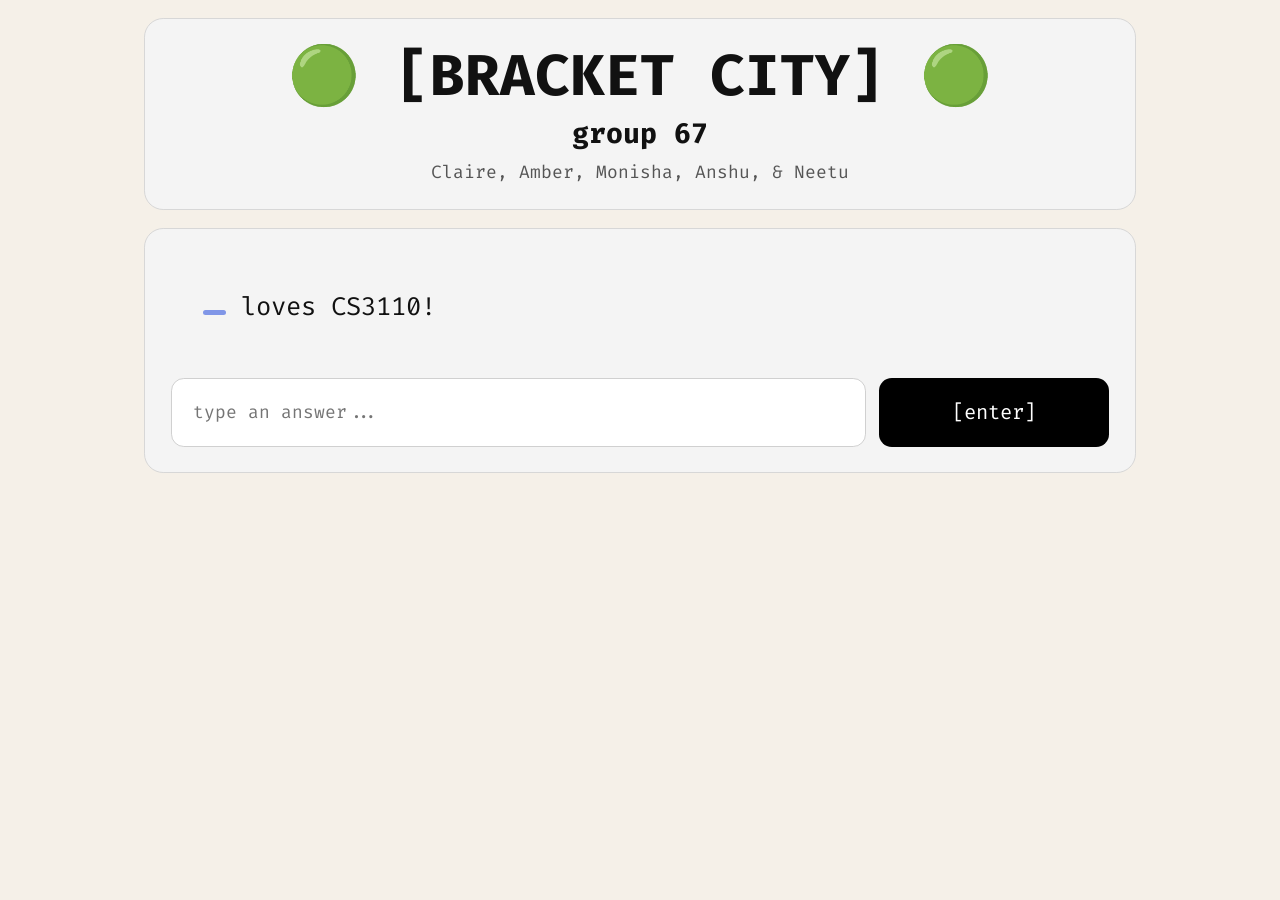
<file: public/game.html>
<!DOCTYPE html>
<html lang="en">

<head>
    <meta charset="UTF-8">
    <meta name="viewport" content="width=device-width">
    <title>OCaml Bracket City</title>
    <link rel="stylesheet" href="game-styles.css">


    <link rel="preconnect" href="https://fonts.googleapis.com">
    <link rel="preconnect" href="https://fonts.gstatic.com" crossorigin>
    <link href="https://fonts.googleapis.com/css2?family=Fira+Code:wght@300..700&display=swap" rel="stylesheet">

    <style>
        * {
            font-family: "Fira Code", monospace;
        }
    </style>
</head>

<body>
    <pre id="out"></pre>
    <!-- 
    <input type="text" id="guess" placeholder="Type your guess here">
    <button id="submit">Submit</button> -->

    <main class="page">
        <header class="top-card">
            <section class="center-info">
                <h1></span>🟢 [BRACKET CITY] 🟢</span></h1>
                <h2>group 67</h2>
                <p>Claire, Amber, Monisha, Anshu, & Neetu</p>
            </section>
        </header>

        <section class="game-card">
            <article class="puzzle-box">
                <p class="puzzle-text">
                    <span class="chip" id="bracket1"></span> loves CS3110!
                </p>
            </article>

            <section class="input-row">
                <input type="text" id="guess" placeholder="type an answer..." />
                <button id="submit">[enter]</button>
            </section>
        </section>
    </main>

    <script src="game-scripts.js"></script>
</body>

</html>
</file>
<file: public/game-styles.css>
* {
  box-sizing: border-box;
}

body {
  margin: 0;
  font-family: "Fira Code", monospace;
  background: #f5f0e8;
  color: #111;
}

.page {
  width: 78vw;
  max-width: 62rem;
  margin: 2vh auto;
}

.top-card,
.game-card {
  background: #f4f4f4;
  border: 0.1vw solid #d7d7d7;
  border-radius: 1.5vw;
}

.top-card {
  display: flex;
  align-items: flex-start;
  justify-content: space-between;
  gap: 2vw;
  padding: 2vw;
  margin-bottom: 2vh;
}

.center-info {
  flex: 1;
  text-align: center;
}

.center-info h1,
.center-info h2,
.center-info p {
  margin: 0;
}

.center-info h1 {
  font-size: clamp(1.8rem, 4.5vw, 4.5rem);
  line-height: 1.1;
  white-space: nowrap;
}

.center-info h2 {
  margin-top: 1vh;
  font-size: clamp(1rem, 2.2vw, 2.2rem);
  line-height: 1.2;
  white-space: nowrap;
}

.center-info p {
  margin-top: 1vh;
  font-size: clamp(0.9rem, 1.4vw, 1.3rem);
  color: #555;
}

.game-card {
  padding: 2vw;
}

.puzzle-box {
  border-radius: 1.2vw;
  padding: 2.5vw;
}

.puzzle-text {
  margin: 0;
  font-size: clamp(1rem, 2vw, 2rem);
  line-height: 1.6;
}

.chip {
  display: inline-block;
  background: #8096e7;
  color: white;
  padding: 0.1em 0.45em;
  border-radius: 0.4vw;
  font-weight: 700;
}

.input-row {
  display: grid;
  grid-template-columns: 1fr 18vw;
  gap: 1vw;
  margin-top: 2vh;
}

#guess,
#submit {
  font: inherit;
  border-radius: 1vw;
}

#guess {
  padding: 1.2em;
  border: 0.15vw solid #d0d0d0;
  font-size: clamp(1rem, 1.4vw, 1.2rem);
}

#submit {
  border: none;
  background: #000000;
  color: white;
  font-size: clamp(1rem, 1.6vw, 1.4rem);
}

#submit:hover {
  background: #343434;
  cursor: pointer;
}
</file>
